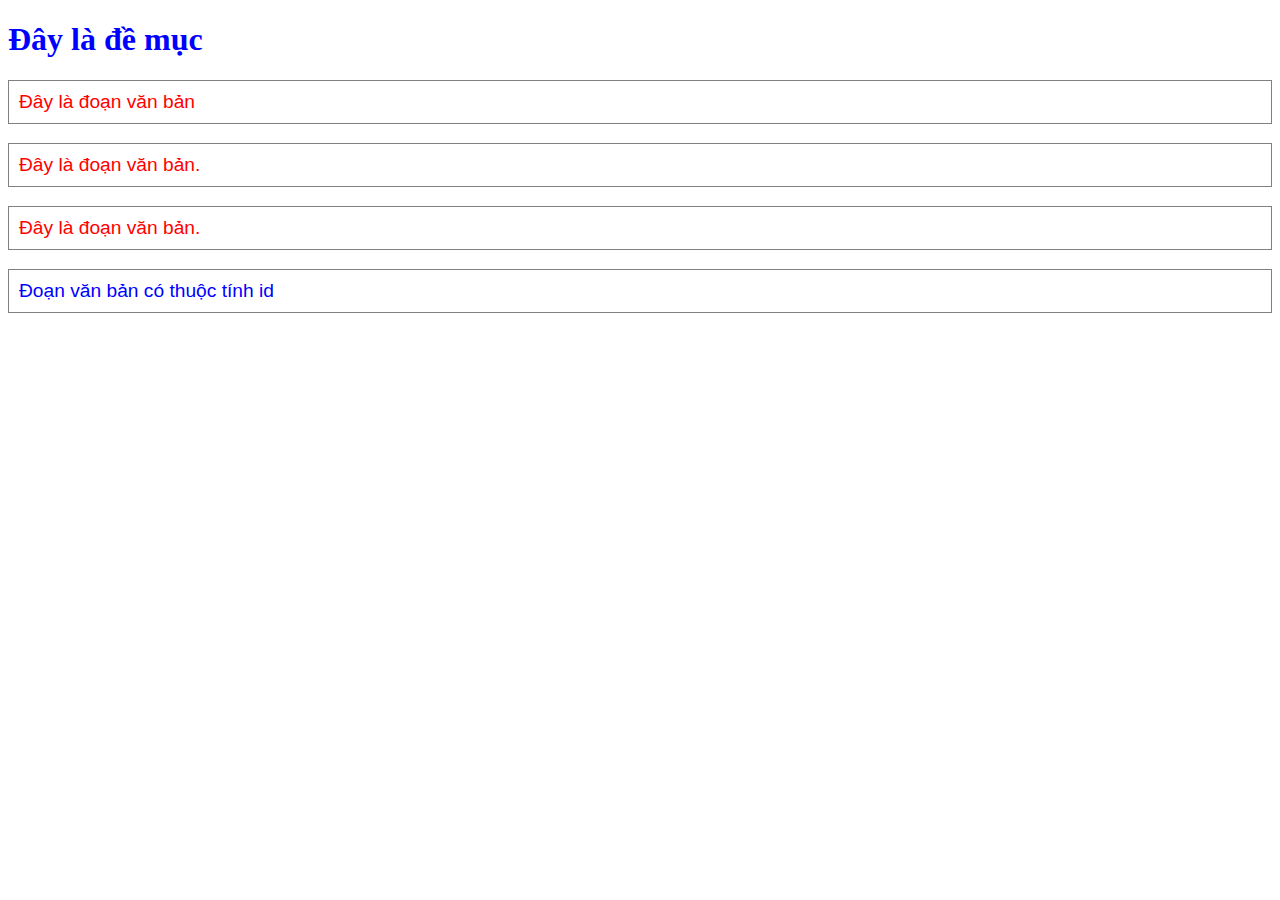
<file: lesson_6/CSS/index.html>
<!DOCTYPE html>
<html lang="en">
<head>
    <meta charset="UTF-8">
    <title>Title</title>
    <style>
        h1 {
            color: blue;
            font-family: Tahoma, serif;
            font-size: 200%;
        }

        p {
            color: red;
            font-family: Arial, serif;
            font-size: 120%;
            border: 1px solid grey;
            padding: 10px;
        }
        #element1 {
            color: blue;
        }
    </style>
</head>
<body>
<h1>Đây là đề mục</h1>

<p>Đây là đoạn văn bản</p>
<p>Đây là đoạn văn bản.</p>
<p>Đây là đoạn văn bản.</p>
<p id="element1">Đoạn văn bản có thuộc tính id</p>
</body>
</html>
</file>
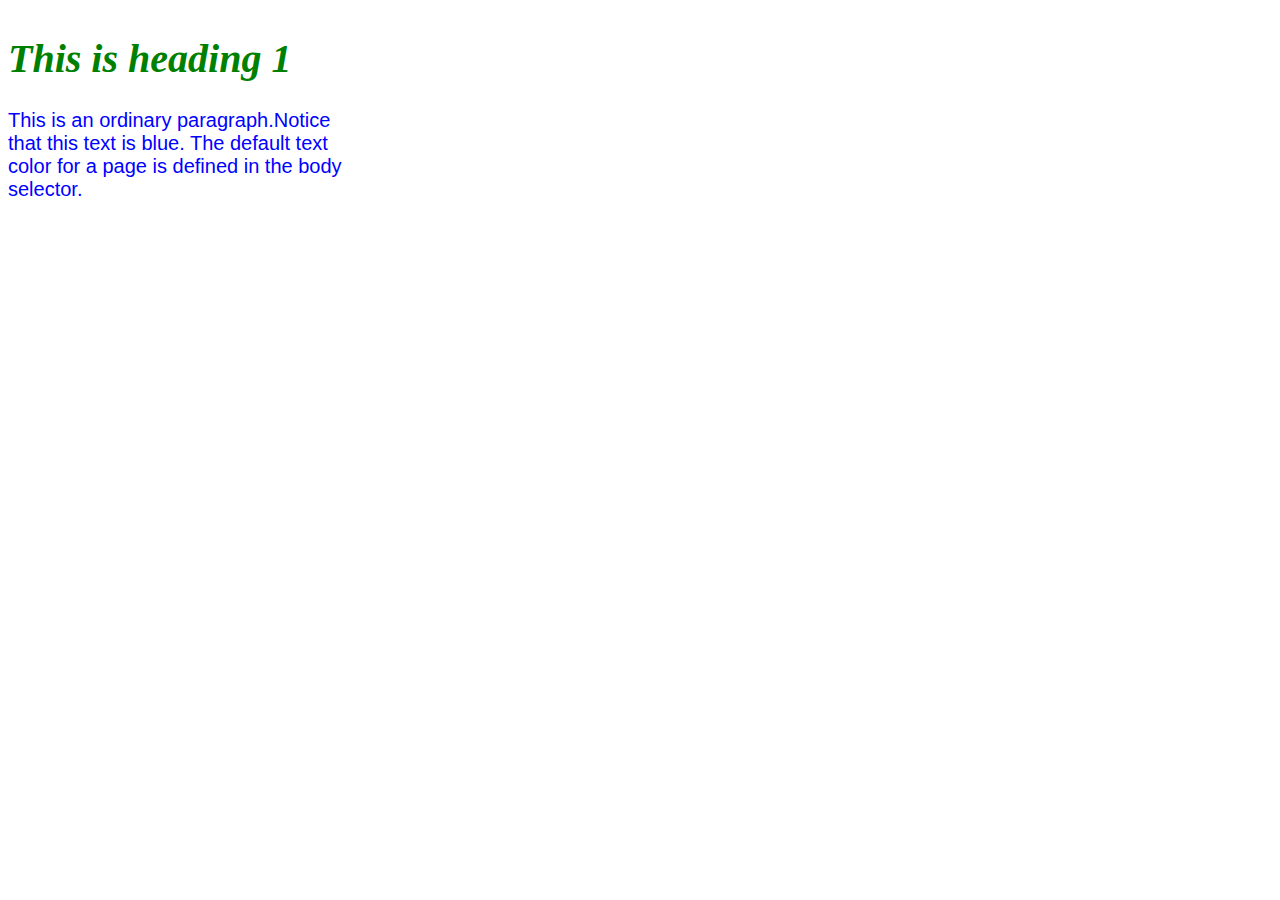
<file: lesson_6/CSS_HTML/index.html>
<!DOCTYPE html>
<html lang="en">
<head>
    <meta charset="UTF-8">
    <title>Title</title>
    <style>
        h1 {
            color: green;
            font-style: italic;
        }

        p {
            color: blue;
            font-family: Arial, serif;
        }
    </style>
    <link rel="stylesheet" href="css/style.css">
</head>
<body>
<div style="display: inline-block;width: 350px">
    <h1 style="color: green">This is heading 1</h1>
    <p style="color: blue">This is an ordinary paragraph.Notice that this text is blue. The default text color for a
        page is defined in the body selector.</p>
</div>

</body>
</html>
</file>
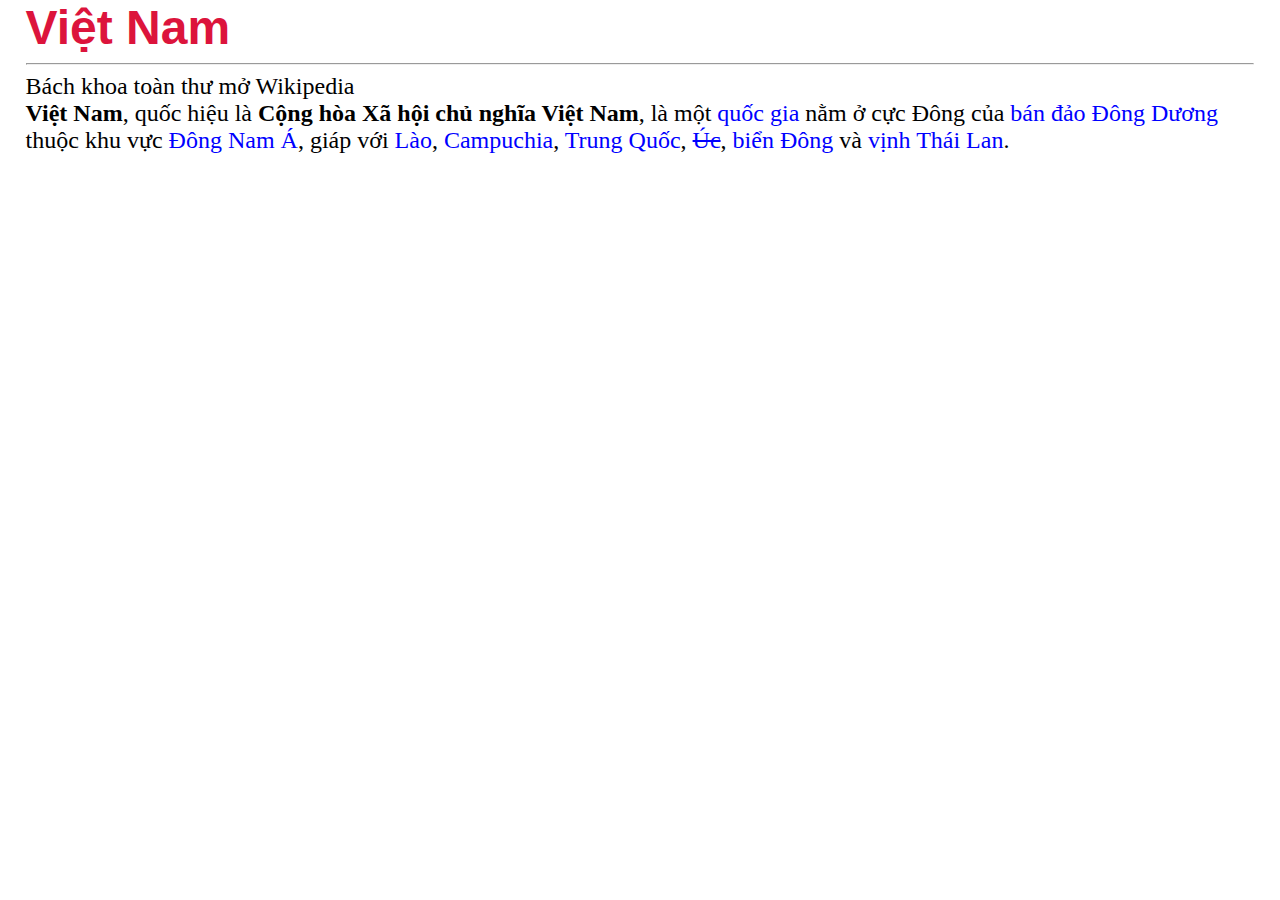
<file: lesson_6/CSS_Paragraph/index.html>
<!DOCTYPE html>
<html lang="en">
<head>
    <meta charset="UTF-8">
    <title>Title</title>
    <style>
        h1 {
            font-family: Arial, serif;
            font-size: 3em;
            color: crimson;
            margin: 0em;
        }

        p {
            font-size: 1.5em;
            margin: 0em;
        }

        span {
            font-weight: bold;
        }

        a {
            text-decoration: none;
            color: blue;
        }

        a:hover {
            text-decoration: underline wavy red 0.1em;
        }

        body {
            margin: 0 2% 0 2%;
        }

        #abc:hover {
            text-decoration: underline deeppink;
        }
    </style>
</head>
<body>
<h1 id="abc">Việt Nam</h1>
<hr>
<p>Bách khoa toàn thư mở Wikipedia</p>
<p>
    <span>Việt Nam</span>, quốc hiệu là <span>Cộng hòa Xã hội chủ nghĩa Việt Nam</span>, là một
    <a href="https://vi.wikipedia.org/wiki/Qu%E1%BB%91c_gia">quốc gia</a> nằm ở cực Đông của
    <a href="https://vi.wikipedia.org/wiki/B%C3%A1n_%C4%91%E1%BA%A3o_%C4%90%C3%B4ng_D%C6%B0%C6%A1ng">bán đảo Đông
        Dương</a> thuộc khu vực
    <a href="https://vi.wikipedia.org/wiki/%C4%90%C3%B4ng_Nam_%C3%81">Đông Nam Á</a>, giáp với
    <a href="https://vi.wikipedia.org/wiki/L%C3%A0o">Lào</a>,
    <a href="https://vi.wikipedia.org/wiki/Campuchia">Campuchia</a>,
    <a href="https://vi.wikipedia.org/wiki/Trung_Qu%E1%BB%91c">Trung Quốc</a>,
    <a href="https://vi.wikipedia.org/wiki/%C3%9Ac" style="text-decoration: line-through">Úc</a>,
    <a href="https://vi.wikipedia.org/wiki/Bi%E1%BB%83n_%C4%90%C3%B4ng">biển Đông</a> và
    <a href="https://vi.wikipedia.org/wiki/V%E1%BB%8Bnh_Th%C3%A1i_Lan">vịnh Thái Lan</a>.
</p>

</body>
</html>
</file>
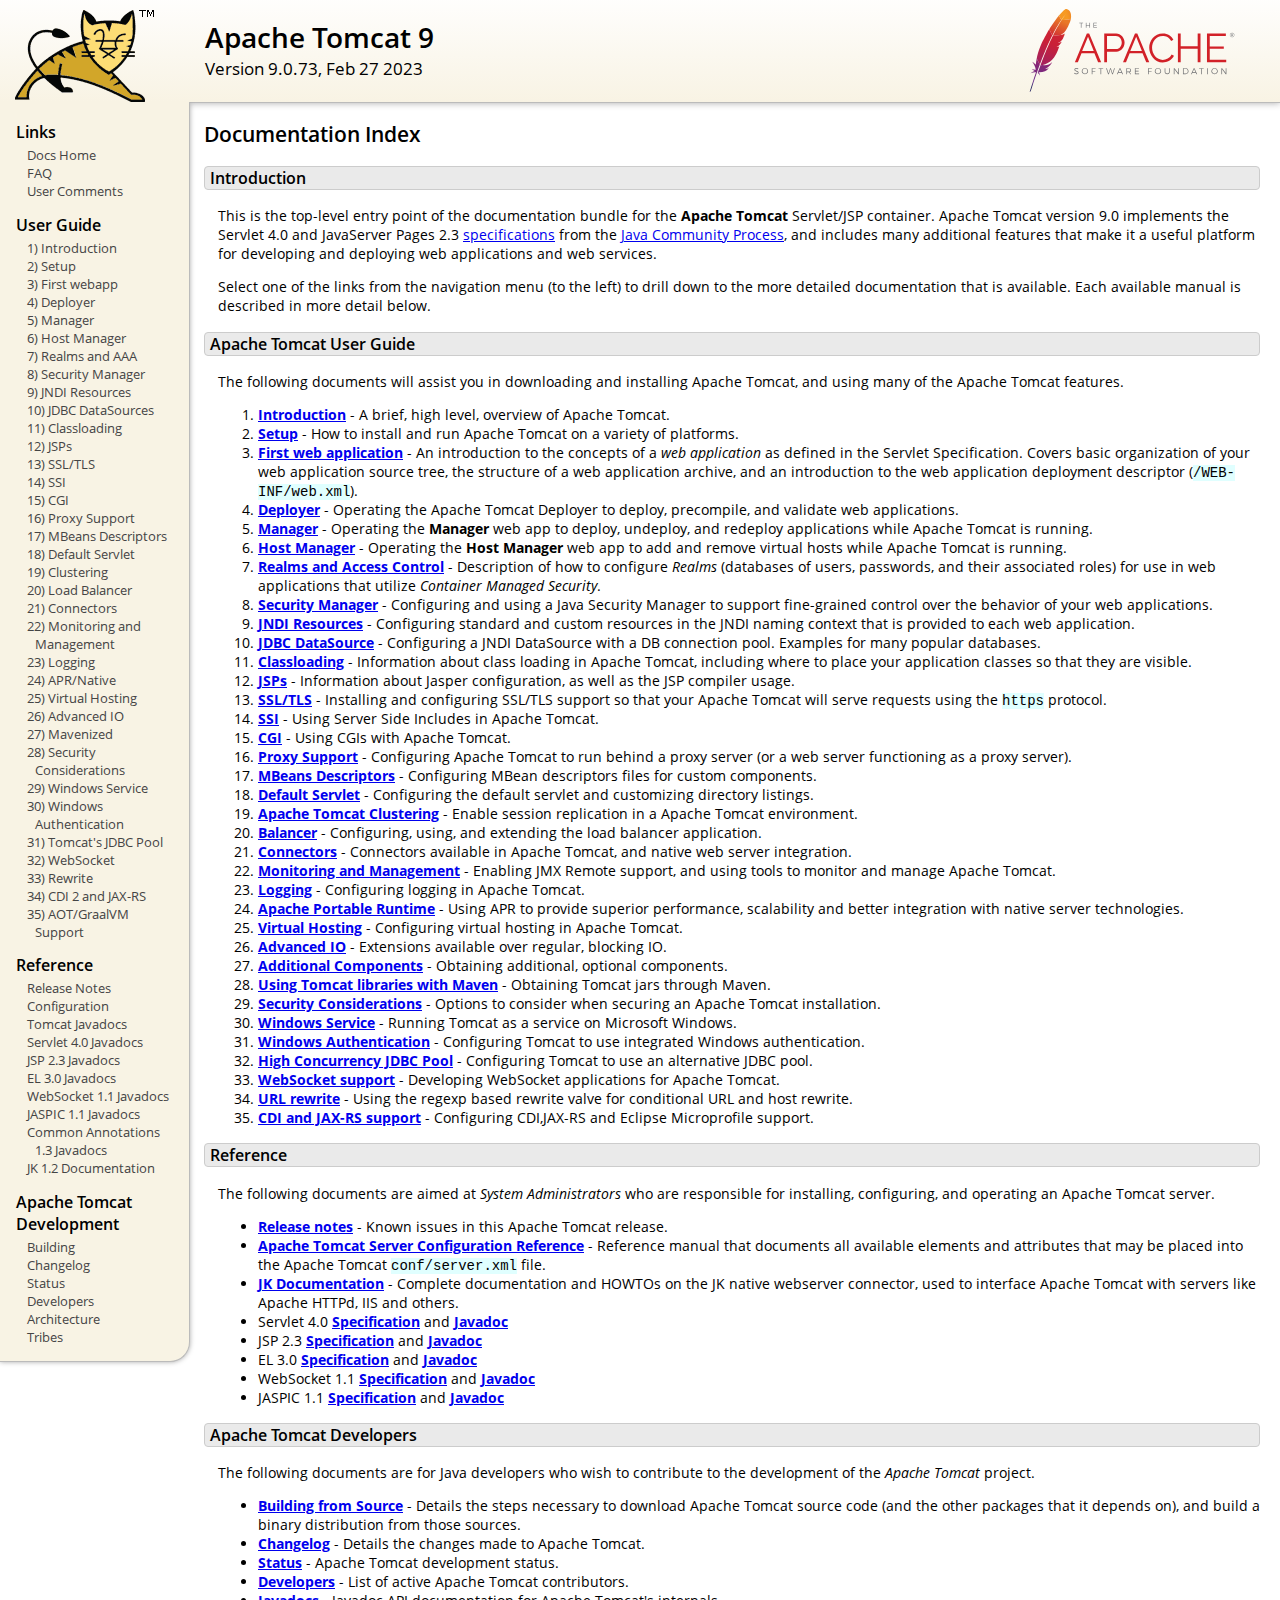
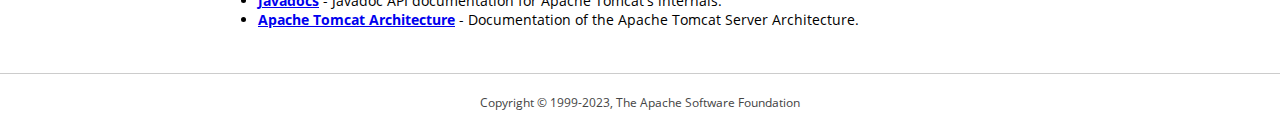
<file: apache-tomcat-9.0.73-windows-x64/apache-tomcat-9.0.73/webapps/docs/index.html>
<!DOCTYPE html SYSTEM "about:legacy-compat">
<html lang="en"><head><META http-equiv="Content-Type" content="text/html; charset=UTF-8"><link href="./images/docs-stylesheet.css" rel="stylesheet" type="text/css"><title>Apache Tomcat 9 (9.0.73) - Documentation Index</title><meta name="author" content="Craig R. McClanahan"><meta name="author" content="Remy Maucherat"><meta name="author" content="Yoav Shapira"></head><body><div id="wrapper"><header><div id="header"><div><div><div class="logo noPrint"><a href="https://tomcat.apache.org/"><img alt="Tomcat Home" src="./images/tomcat.png"></a></div><div style="height: 1px;"></div><div class="asfLogo noPrint"><a href="https://www.apache.org/" target="_blank"><img src="./images/asf-logo.svg" alt="The Apache Software Foundation" style="width: 266px; height: 83px;"></a></div><h1>Apache Tomcat 9</h1><div class="versionInfo">
            Version 9.0.73,
            <time datetime="2023-02-27">Feb 27 2023</time></div><div style="height: 1px;"></div><div style="clear: left;"></div></div></div></div></header><div id="middle"><div><div id="mainLeft" class="noprint"><div><nav><div><h2>Links</h2><ul><li><a href="index.html">Docs Home</a></li><li><a href="https://cwiki.apache.org/confluence/display/TOMCAT/FAQ">FAQ</a></li><li><a href="#comments_section">User Comments</a></li></ul></div><div><h2>User Guide</h2><ul><li><a href="introduction.html">1) Introduction</a></li><li><a href="setup.html">2) Setup</a></li><li><a href="appdev/index.html">3) First webapp</a></li><li><a href="deployer-howto.html">4) Deployer</a></li><li><a href="manager-howto.html">5) Manager</a></li><li><a href="host-manager-howto.html">6) Host Manager</a></li><li><a href="realm-howto.html">7) Realms and AAA</a></li><li><a href="security-manager-howto.html">8) Security Manager</a></li><li><a href="jndi-resources-howto.html">9) JNDI Resources</a></li><li><a href="jndi-datasource-examples-howto.html">10) JDBC DataSources</a></li><li><a href="class-loader-howto.html">11) Classloading</a></li><li><a href="jasper-howto.html">12) JSPs</a></li><li><a href="ssl-howto.html">13) SSL/TLS</a></li><li><a href="ssi-howto.html">14) SSI</a></li><li><a href="cgi-howto.html">15) CGI</a></li><li><a href="proxy-howto.html">16) Proxy Support</a></li><li><a href="mbeans-descriptors-howto.html">17) MBeans Descriptors</a></li><li><a href="default-servlet.html">18) Default Servlet</a></li><li><a href="cluster-howto.html">19) Clustering</a></li><li><a href="balancer-howto.html">20) Load Balancer</a></li><li><a href="connectors.html">21) Connectors</a></li><li><a href="monitoring.html">22) Monitoring and Management</a></li><li><a href="logging.html">23) Logging</a></li><li><a href="apr.html">24) APR/Native</a></li><li><a href="virtual-hosting-howto.html">25) Virtual Hosting</a></li><li><a href="aio.html">26) Advanced IO</a></li><li><a href="maven-jars.html">27) Mavenized</a></li><li><a href="security-howto.html">28) Security Considerations</a></li><li><a href="windows-service-howto.html">29) Windows Service</a></li><li><a href="windows-auth-howto.html">30) Windows Authentication</a></li><li><a href="jdbc-pool.html">31) Tomcat's JDBC Pool</a></li><li><a href="web-socket-howto.html">32) WebSocket</a></li><li><a href="rewrite.html">33) Rewrite</a></li><li><a href="cdi.html">34) CDI 2 and JAX-RS</a></li><li><a href="graal.html">35) AOT/GraalVM Support</a></li></ul></div><div><h2>Reference</h2><ul><li><a href="RELEASE-NOTES.txt">Release Notes</a></li><li><a href="config/index.html">Configuration</a></li><li><a href="api/index.html">Tomcat Javadocs</a></li><li><a href="servletapi/index.html">Servlet 4.0 Javadocs</a></li><li><a href="jspapi/index.html">JSP 2.3 Javadocs</a></li><li><a href="elapi/index.html">EL 3.0 Javadocs</a></li><li><a href="websocketapi/index.html">WebSocket 1.1 Javadocs</a></li><li><a href="jaspicapi/index.html">JASPIC 1.1 Javadocs</a></li><li><a href="annotationapi/index.html">Common Annotations 1.3 Javadocs</a></li><li><a href="https://tomcat.apache.org/connectors-doc/">JK 1.2 Documentation</a></li></ul></div><div><h2>Apache Tomcat Development</h2><ul><li><a href="building.html">Building</a></li><li><a href="changelog.html">Changelog</a></li><li><a href="https://cwiki.apache.org/confluence/display/TOMCAT/Tomcat+Versions">Status</a></li><li><a href="developers.html">Developers</a></li><li><a href="architecture/index.html">Architecture</a></li><li><a href="tribes/introduction.html">Tribes</a></li></ul></div></nav></div></div><div id="mainRight"><div id="content"><h2>Documentation Index</h2><h3 id="Introduction">Introduction</h3><div class="text">

<p>This is the top-level entry point of the documentation bundle for the
<strong>Apache Tomcat</strong> Servlet/JSP container.  Apache Tomcat version
9.0 implements the Servlet 4.0 and JavaServer Pages 2.3
<a href="https://cwiki.apache.org/confluence/display/TOMCAT/Specifications">specifications</a> from the
<a href="https://www.jcp.org">Java Community Process</a>, and includes many
additional features that make it a useful platform for developing and deploying
web applications and web services.</p>

<p>Select one of the links from the navigation menu (to the left) to drill
down to the more detailed documentation that is available.  Each available
manual is described in more detail below.</p>

</div><h3 id="Apache_Tomcat_User_Guide">Apache Tomcat User Guide</h3><div class="text">

<p>The following documents will assist you in downloading and installing
Apache Tomcat, and using many of the Apache Tomcat features.</p>

<ol>
<li><a href="introduction.html"><strong>Introduction</strong></a> - A
    brief, high level, overview of Apache Tomcat.</li>
<li><a href="setup.html"><strong>Setup</strong></a> - How to install and run
    Apache Tomcat on a variety of platforms.</li>
<li><a href="appdev/index.html"><strong>First web application</strong></a>
    - An introduction to the concepts of a <em>web application</em> as defined
    in the Servlet Specification.  Covers basic organization of your web application
    source tree, the structure of a web application archive, and an
    introduction to the web application deployment descriptor
    (<code>/WEB-INF/web.xml</code>).</li>
<li><a href="deployer-howto.html"><strong>Deployer</strong></a> -
    Operating the Apache Tomcat Deployer to deploy, precompile, and validate web
    applications.</li>
<li><a href="manager-howto.html"><strong>Manager</strong></a> -
    Operating the <strong>Manager</strong> web app to deploy, undeploy, and
    redeploy applications while Apache Tomcat is running.</li>
<li><a href="host-manager-howto.html"><strong>Host Manager</strong></a> -
    Operating the <strong>Host Manager</strong> web app to add and remove
    virtual hosts while Apache Tomcat is running.</li>
<li><a href="realm-howto.html"><strong>Realms and Access Control</strong></a>
    - Description of how to configure <em>Realms</em> (databases of users,
    passwords, and their associated roles) for use in web applications that
    utilize <em>Container Managed Security</em>.</li>
<li><a href="security-manager-howto.html"><strong>Security Manager</strong></a>
    - Configuring and using a Java Security Manager to
    support fine-grained control over the behavior of your web applications.
    </li>
<li><a href="jndi-resources-howto.html"><strong>JNDI Resources</strong></a>
    - Configuring standard and custom resources in the JNDI naming context
    that is provided to each web application.</li>
<li><a href="jndi-datasource-examples-howto.html">
    <strong>JDBC DataSource</strong></a>
    - Configuring a JNDI DataSource with a DB connection pool.
    Examples for many popular databases.</li>
<li><a href="class-loader-howto.html"><strong>Classloading</strong></a>
    - Information about class loading in Apache Tomcat, including where to place
    your application classes so that they are visible.</li>
<li><a href="jasper-howto.html"><strong>JSPs</strong></a>
    - Information about Jasper configuration, as well as the JSP compiler
    usage.</li>
<li><a href="ssl-howto.html"><strong>SSL/TLS</strong></a> -
    Installing and configuring SSL/TLS support so that your Apache Tomcat will
    serve requests using the <code>https</code> protocol.</li>
<li><a href="ssi-howto.html"><strong>SSI</strong></a> -
    Using Server Side Includes in Apache Tomcat.</li>
<li><a href="cgi-howto.html"><strong>CGI</strong></a> -
    Using CGIs with Apache Tomcat.</li>
<li><a href="proxy-howto.html"><strong>Proxy Support</strong></a> -
    Configuring Apache Tomcat to run behind a proxy server (or a web server
    functioning as a proxy server).</li>
<li><a href="mbeans-descriptors-howto.html"><strong>MBeans Descriptors</strong></a> -
    Configuring MBean descriptors files for custom components.</li>
<li><a href="default-servlet.html"><strong>Default Servlet</strong></a> -
    Configuring the default servlet and customizing directory listings.</li>
<li><a href="cluster-howto.html"><strong>Apache Tomcat Clustering</strong></a> -
    Enable session replication in a Apache Tomcat environment.</li>
<li><a href="balancer-howto.html"><strong>Balancer</strong></a> -
    Configuring, using, and extending the load balancer application.</li>
<li><a href="connectors.html"><strong>Connectors</strong></a> -
    Connectors available in Apache Tomcat, and native web server integration.</li>
<li><a href="monitoring.html"><strong>Monitoring and Management</strong></a> -
    Enabling JMX Remote support, and using tools to monitor and manage Apache Tomcat.</li>
<li><a href="logging.html"><strong>Logging</strong></a> -
    Configuring logging in Apache Tomcat.</li>
<li><a href="apr.html"><strong>Apache Portable Runtime</strong></a> -
    Using APR to provide superior performance, scalability and better
    integration with native server technologies.</li>
<li><a href="virtual-hosting-howto.html"><strong>Virtual Hosting</strong></a> -
    Configuring virtual hosting in Apache Tomcat.</li>
<li><a href="aio.html"><strong>Advanced IO</strong></a> -
    Extensions available over regular, blocking IO.</li>
<li><a href="extras.html"><strong>Additional Components</strong></a> -
    Obtaining additional, optional components.</li>
<li><a href="maven-jars.html"><strong>Using Tomcat libraries with Maven</strong></a> -
    Obtaining Tomcat jars through Maven.</li>
<li><a href="security-howto.html"><strong>Security Considerations</strong></a> -
    Options to consider when securing an Apache Tomcat installation.</li>
<li><a href="windows-service-howto.html"><strong>Windows Service</strong></a> -
    Running Tomcat as a service on Microsoft Windows.</li>
<li><a href="windows-auth-howto.html"><strong>Windows Authentication</strong></a> -
    Configuring Tomcat to use integrated Windows authentication.</li>
<li><a href="jdbc-pool.html"><strong>High Concurrency JDBC Pool</strong></a> -
    Configuring Tomcat to use an alternative JDBC pool.</li>
<li><a href="web-socket-howto.html"><strong>WebSocket support</strong></a> -
    Developing WebSocket applications for Apache Tomcat.</li>
<li><a href="rewrite.html"><strong>URL rewrite</strong></a> -
    Using the regexp based rewrite valve for conditional URL and host rewrite.</li>
<li><a href="cdi.html"><strong>CDI and JAX-RS support</strong></a> -
    Configuring CDI,JAX-RS and Eclipse Microprofile support.</li>
</ol>

</div><h3 id="Reference">Reference</h3><div class="text">

<p>The following documents are aimed at <em>System Administrators</em> who
are responsible for installing, configuring, and operating an Apache Tomcat server.
</p>
<ul>
<li><a href="RELEASE-NOTES.txt"><strong>Release notes</strong></a>
    - Known issues in this Apache Tomcat release.
    </li>
<li><a href="config/index.html"><strong>Apache Tomcat Server Configuration Reference</strong></a>
    - Reference manual that documents all available elements and attributes
      that may be placed into the Apache Tomcat <code>conf/server.xml</code> file.
    </li>
<li><a href="https://tomcat.apache.org/connectors-doc/index.html"><strong>JK Documentation</strong></a>
    - Complete documentation and HOWTOs on the JK native webserver connector,
      used to interface Apache Tomcat with servers like Apache HTTPd, IIS
      and others.</li>
<li>Servlet 4.0
    <a href="https://jcp.org/aboutJava/communityprocess/final/jsr369/index.html">
    <strong>Specification</strong></a> and
    <a href="https://javaee.github.io/javaee-spec/javadocs/javax/servlet/package-summary.html">
    <strong>Javadoc</strong></a>
    </li>
<li>JSP 2.3
    <a href="https://jcp.org/aboutJava/communityprocess/mrel/jsr245/index2.html">
    <strong>Specification</strong></a> and
    <a href="http://docs.oracle.com/javaee/7/api/javax/servlet/jsp/package-summary.html">
    <strong>Javadoc</strong></a>
    </li>
<li>EL 3.0
    <a href="https://jcp.org/aboutJava/communityprocess/final/jsr341/index.html">
    <strong>Specification</strong></a> and
    <a href="http://docs.oracle.com/javaee/7/api/javax/el/package-summary.html">
    <strong>Javadoc</strong></a>
    </li>
<li>WebSocket 1.1
    <a href="https://jcp.org/aboutJava/communityprocess/mrel/jsr356/index.html">
    <strong>Specification</strong></a> and
    <a href="http://docs.oracle.com/javaee/7/api/javax/websocket/package-summary.html">
    <strong>Javadoc</strong></a>
    </li>
<li>JASPIC 1.1
    <a href="https://jcp.org/aboutJava/communityprocess/mrel/jsr196/index.html">
    <strong>Specification</strong></a> and
    <a href="http://docs.oracle.com/javaee/7/api/javax/security/auth/message/package-summary.html">
    <strong>Javadoc</strong></a>
    </li>
</ul>

</div><h3 id="Apache_Tomcat_Developers">Apache Tomcat Developers</h3><div class="text">

<p>The following documents are for Java developers who wish to contribute to
the development of the <em>Apache Tomcat</em> project.</p>
<ul>
<li><a href="building.html"><strong>Building from Source</strong></a> -
    Details the steps necessary to download Apache Tomcat source code (and the
    other packages that it depends on), and build a binary distribution from
    those sources.
    </li>
<li><a href="changelog.html"><strong>Changelog</strong></a> - Details the
    changes made to Apache Tomcat.
    </li>
<li><a href="https://wiki.apache.org/tomcat/TomcatVersions"><strong>Status</strong></a> -
    Apache Tomcat development status.
    </li>
<li><a href="developers.html"><strong>Developers</strong></a> - List of active
    Apache Tomcat contributors.
    </li>
<li><a href="api/index.html"><strong>Javadocs</strong></a>
    - Javadoc API documentation for Apache Tomcat's internals.</li>
<li><a href="architecture/index.html"><strong>Apache Tomcat Architecture</strong></a>
    - Documentation of the Apache Tomcat Server Architecture.</li>
</ul>

</div></div></div></div></div><footer><div id="footer">
    Copyright &copy; 1999-2023, The Apache Software Foundation
    </div></footer></div></body></html>
</file>
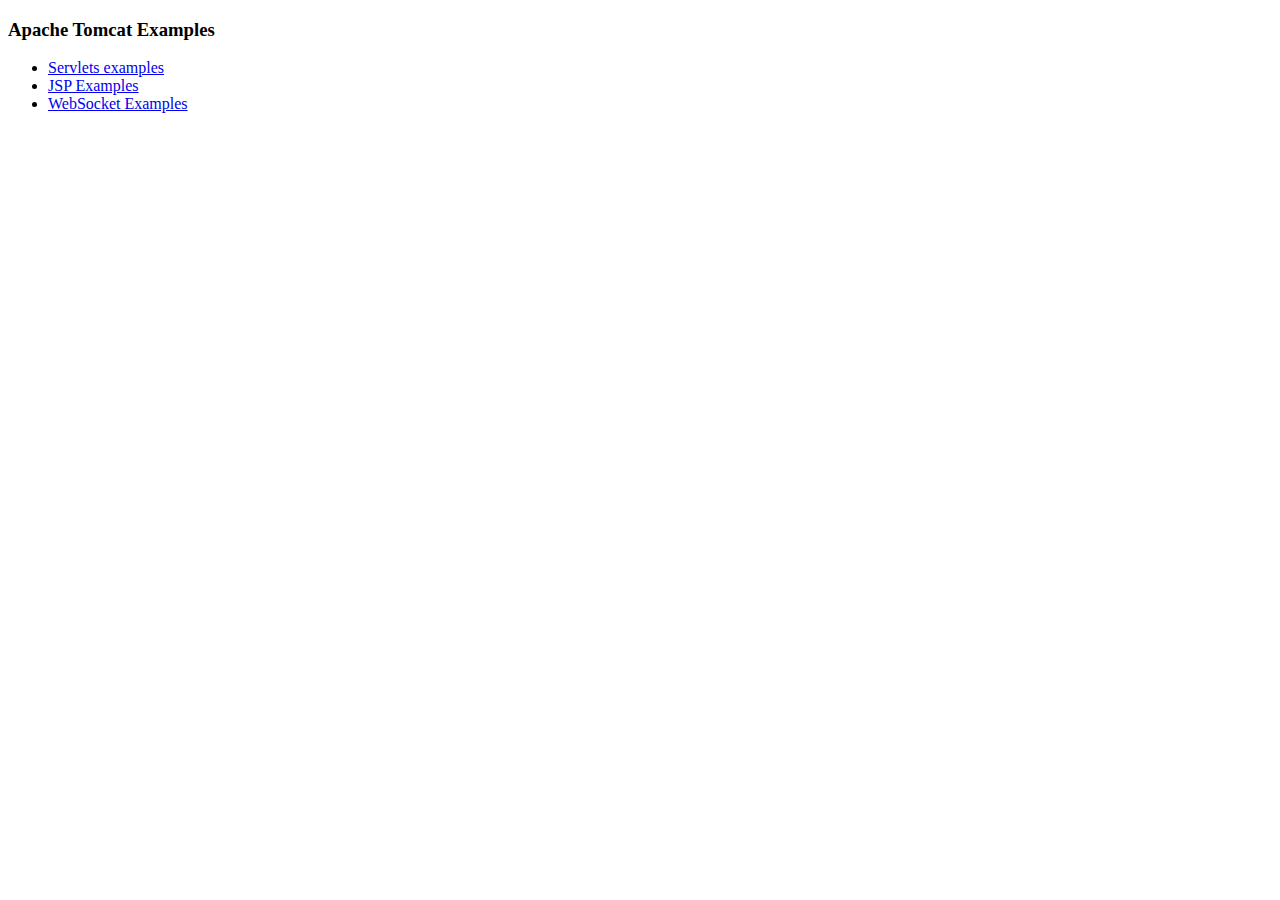
<file: apache-tomcat-9.0.73-windows-x64/apache-tomcat-9.0.73/webapps/examples/index.html>
<!--
  Licensed to the Apache Software Foundation (ASF) under one or more
  contributor license agreements.  See the NOTICE file distributed with
  this work for additional information regarding copyright ownership.
  The ASF licenses this file to You under the Apache License, Version 2.0
  (the "License"); you may not use this file except in compliance with
  the License.  You may obtain a copy of the License at

      http://www.apache.org/licenses/LICENSE-2.0

  Unless required by applicable law or agreed to in writing, software
  distributed under the License is distributed on an "AS IS" BASIS,
  WITHOUT WARRANTIES OR CONDITIONS OF ANY KIND, either express or implied.
  See the License for the specific language governing permissions and
  limitations under the License.
-->
<!DOCTYPE HTML><html lang="en"><head>
<meta charset="UTF-8">
<title>Apache Tomcat Examples</title>
</head>
<body>
<p>
<h3>Apache Tomcat Examples</H3>
<p></p>
<ul>
<li><a href="servlets">Servlets examples</a></li>
<li><a href="jsp">JSP Examples</a></li>
<li><a href="websocket/index.xhtml">WebSocket Examples</a></li>
</ul>
</body></html>
</file>
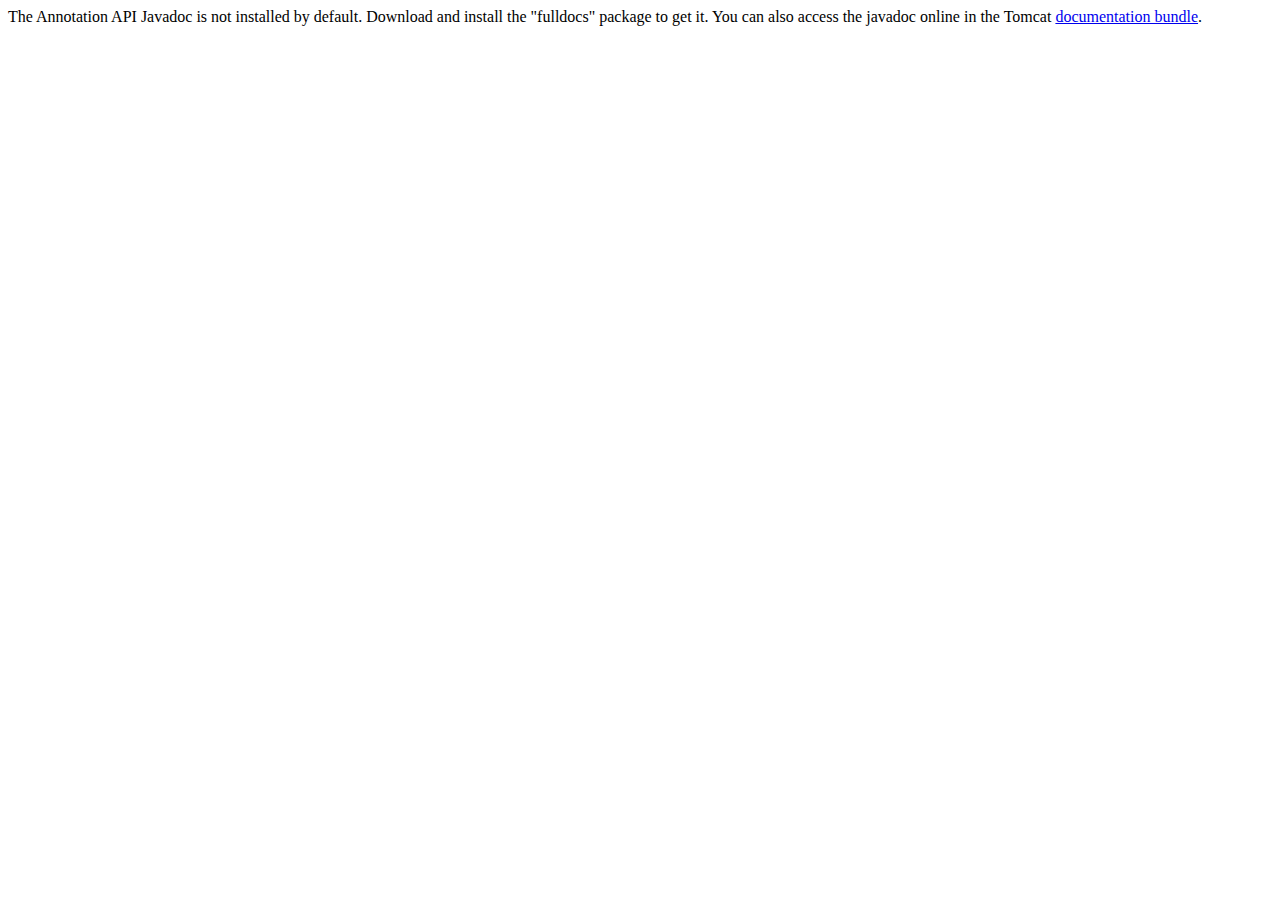
<file: apache-tomcat-9.0.73-windows-x64/apache-tomcat-9.0.73/webapps/docs/annotationapi/index.html>
<!--
  Licensed to the Apache Software Foundation (ASF) under one or more
  contributor license agreements.  See the NOTICE file distributed with
  this work for additional information regarding copyright ownership.
  The ASF licenses this file to You under the Apache License, Version 2.0
  (the "License"); you may not use this file except in compliance with
  the License.  You may obtain a copy of the License at

      http://www.apache.org/licenses/LICENSE-2.0

  Unless required by applicable law or agreed to in writing, software
  distributed under the License is distributed on an "AS IS" BASIS,
  WITHOUT WARRANTIES OR CONDITIONS OF ANY KIND, either express or implied.
  See the License for the specific language governing permissions and
  limitations under the License.
-->
<!DOCTYPE html>
<html>
<head>
    <meta charset="UTF-8" />
    <title>API docs</title>
</head>

<body>

The Annotation API Javadoc is not installed by default. Download and install
the "fulldocs" package to get it.

You can also access the javadoc online in the Tomcat
<a href="https://tomcat.apache.org/tomcat-9.0-doc/">
    documentation bundle</a>.

</body>
</html>
</file>
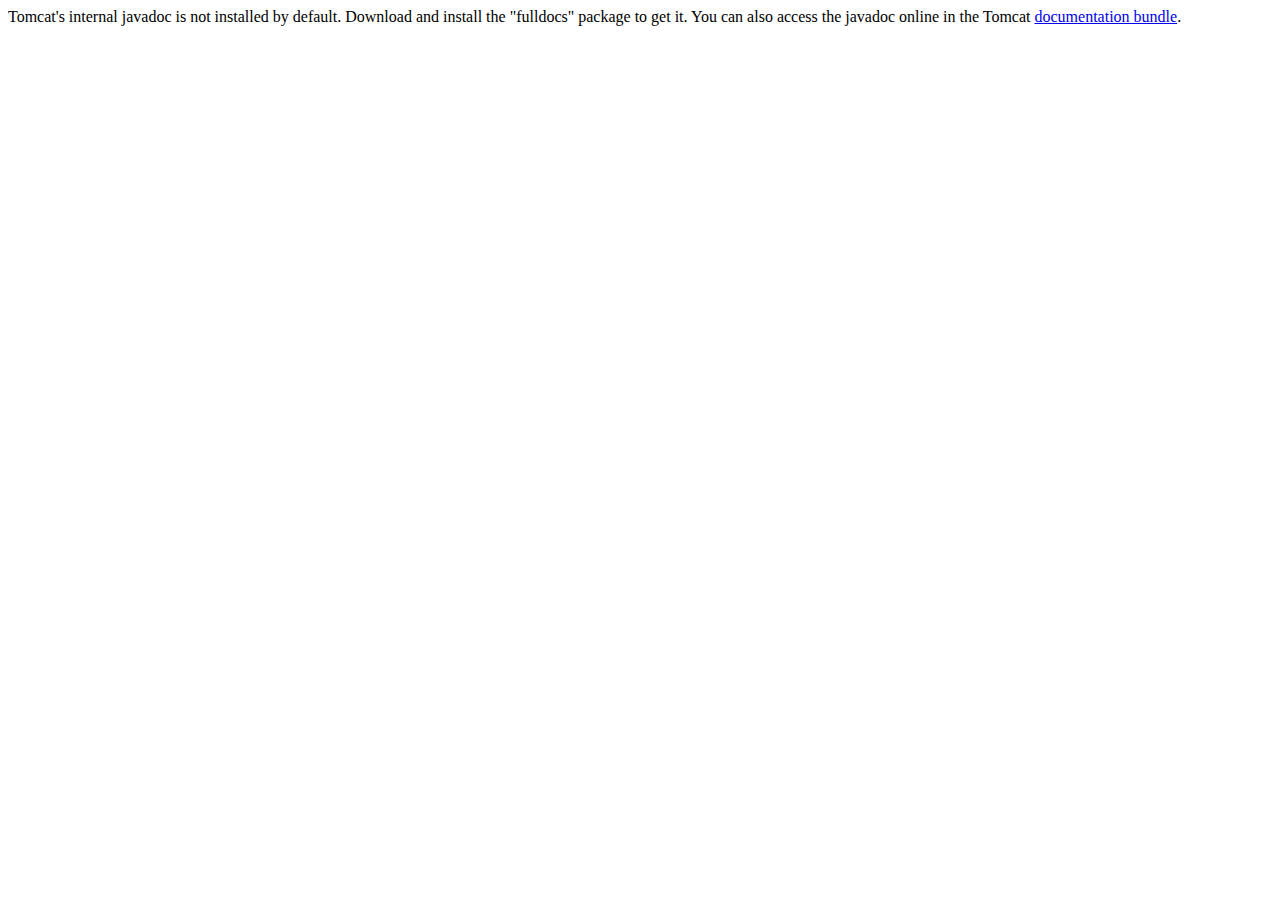
<file: apache-tomcat-9.0.73-windows-x64/apache-tomcat-9.0.73/webapps/docs/api/index.html>
<!--
  Licensed to the Apache Software Foundation (ASF) under one or more
  contributor license agreements.  See the NOTICE file distributed with
  this work for additional information regarding copyright ownership.
  The ASF licenses this file to You under the Apache License, Version 2.0
  (the "License"); you may not use this file except in compliance with
  the License.  You may obtain a copy of the License at

      http://www.apache.org/licenses/LICENSE-2.0

  Unless required by applicable law or agreed to in writing, software
  distributed under the License is distributed on an "AS IS" BASIS,
  WITHOUT WARRANTIES OR CONDITIONS OF ANY KIND, either express or implied.
  See the License for the specific language governing permissions and
  limitations under the License.
-->
<!DOCTYPE html>
<html>
    <head>
    <meta charset="UTF-8" />
    <title>API docs</title>
</head>

<body>

Tomcat's internal javadoc is not installed by default. Download and install
the "fulldocs" package to get it.

You can also access the javadoc online in the Tomcat
<a href="https://tomcat.apache.org/tomcat-9.0-doc/">
documentation bundle</a>.

</body>
</html>
</file>
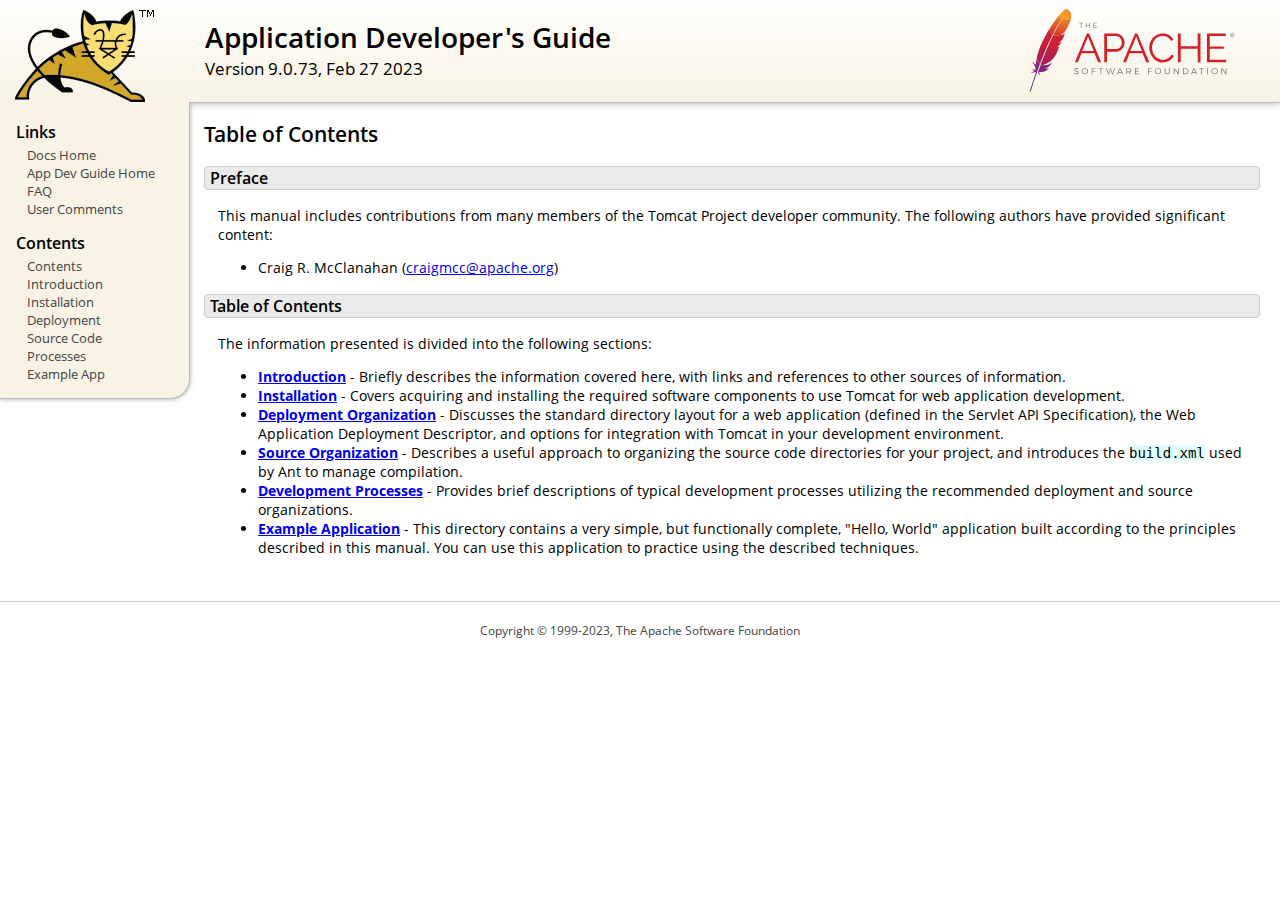
<file: apache-tomcat-9.0.73-windows-x64/apache-tomcat-9.0.73/webapps/docs/appdev/index.html>
<!DOCTYPE html SYSTEM "about:legacy-compat">
<html lang="en"><head><META http-equiv="Content-Type" content="text/html; charset=UTF-8"><link href="../images/docs-stylesheet.css" rel="stylesheet" type="text/css"><title>Application Developer's Guide (9.0.73) - Table of Contents</title><meta name="author" content="Craig R. McClanahan"></head><body><div id="wrapper"><header><div id="header"><div><div><div class="logo noPrint"><a href="https://tomcat.apache.org/"><img alt="Tomcat Home" src="../images/tomcat.png"></a></div><div style="height: 1px;"></div><div class="asfLogo noPrint"><a href="https://www.apache.org/" target="_blank"><img src="../images/asf-logo.svg" alt="The Apache Software Foundation" style="width: 266px; height: 83px;"></a></div><h1>Application Developer's Guide</h1><div class="versionInfo">
            Version 9.0.73,
            <time datetime="2023-02-27">Feb 27 2023</time></div><div style="height: 1px;"></div><div style="clear: left;"></div></div></div></div></header><div id="middle"><div><div id="mainLeft" class="noprint"><div><nav><div><h2>Links</h2><ul><li><a href="../index.html">Docs Home</a></li><li><a href="index.html">App Dev Guide Home</a></li><li><a href="https://cwiki.apache.org/confluence/display/TOMCAT/FAQ">FAQ</a></li><li><a href="#comments_section">User Comments</a></li></ul></div><div><h2>Contents</h2><ul><li><a href="index.html">Contents</a></li><li><a href="introduction.html">Introduction</a></li><li><a href="installation.html">Installation</a></li><li><a href="deployment.html">Deployment</a></li><li><a href="source.html">Source Code</a></li><li><a href="processes.html">Processes</a></li><li><a href="sample/">Example App</a></li></ul></div></nav></div></div><div id="mainRight"><div id="content"><h2>Table of Contents</h2><h3 id="Preface">Preface</h3><div class="text">

<p>This manual includes contributions from many members of the Tomcat Project
developer community.  The following authors have provided significant content:
</p>
<ul>
<li>Craig R. McClanahan
    (<a href="mailto:craigmcc@apache.org">craigmcc@apache.org</a>)</li>
</ul>

</div><h3 id="Table_of_Contents">Table of Contents</h3><div class="text">

<p>The information presented is divided into the following sections:</p>
<ul>
<li><a href="introduction.html"><strong>Introduction</strong></a> -
    Briefly describes the information covered here, with
    links and references to other sources of information.</li>
<li><a href="installation.html"><strong>Installation</strong></a> -
    Covers acquiring and installing the required software
    components to use Tomcat for web application development.</li>
<li><a href="deployment.html"><strong>Deployment Organization</strong></a> -
    Discusses the standard directory layout for a web application
    (defined in the Servlet API Specification), the Web Application
    Deployment Descriptor, and options for integration with Tomcat
    in your development environment.</li>
<li><a href="source.html"><strong>Source Organization</strong></a> -
    Describes a useful approach to organizing the source code
    directories for your project, and introduces the
    <code>build.xml</code> used by Ant to manage compilation.</li>
<li><a href="processes.html"><strong>Development Processes</strong></a> -
    Provides brief descriptions of typical development processes
    utilizing the recommended deployment and source organizations.</li>
<li><a href="sample/" target="_blank"><strong>Example Application</strong></a> -
    This directory contains a very simple, but functionally complete,
    "Hello, World" application built according to the principles
    described in this manual.  You can use this application to
    practice using the described techniques.</li>
</ul>

</div></div></div></div></div><footer><div id="footer">
    Copyright &copy; 1999-2023, The Apache Software Foundation
    </div></footer></div></body></html>
</file>
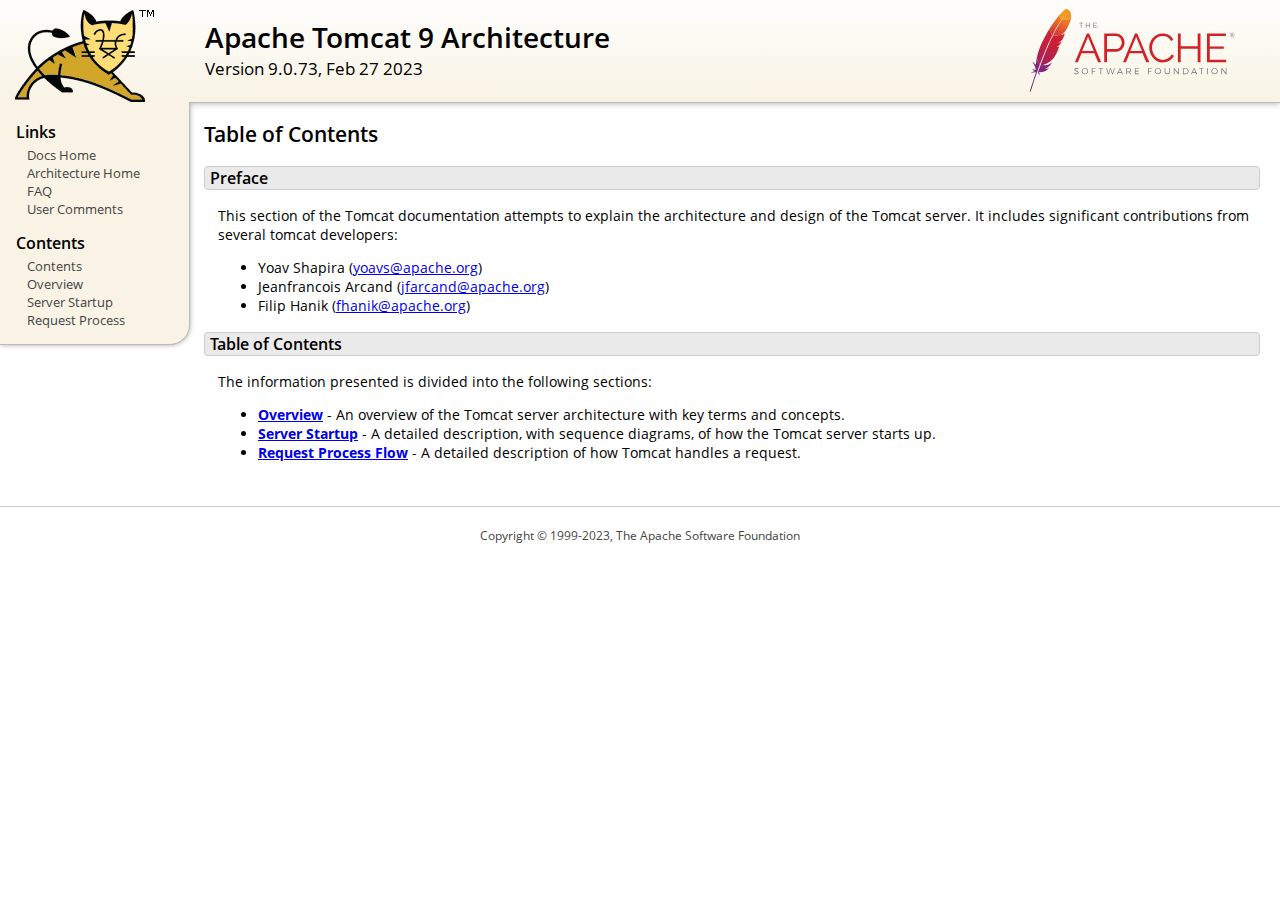
<file: apache-tomcat-9.0.73-windows-x64/apache-tomcat-9.0.73/webapps/docs/architecture/index.html>
<!DOCTYPE html SYSTEM "about:legacy-compat">
<html lang="en"><head><META http-equiv="Content-Type" content="text/html; charset=UTF-8"><link href="../images/docs-stylesheet.css" rel="stylesheet" type="text/css"><title>Apache Tomcat 9 Architecture (9.0.73) - Table of Contents</title><meta name="author" content="Yoav Shapira"></head><body><div id="wrapper"><header><div id="header"><div><div><div class="logo noPrint"><a href="https://tomcat.apache.org/"><img alt="Tomcat Home" src="../images/tomcat.png"></a></div><div style="height: 1px;"></div><div class="asfLogo noPrint"><a href="https://www.apache.org/" target="_blank"><img src="../images/asf-logo.svg" alt="The Apache Software Foundation" style="width: 266px; height: 83px;"></a></div><h1>Apache Tomcat 9 Architecture</h1><div class="versionInfo">
            Version 9.0.73,
            <time datetime="2023-02-27">Feb 27 2023</time></div><div style="height: 1px;"></div><div style="clear: left;"></div></div></div></div></header><div id="middle"><div><div id="mainLeft" class="noprint"><div><nav><div><h2>Links</h2><ul><li><a href="../index.html">Docs Home</a></li><li><a href="index.html">Architecture Home</a></li><li><a href="https://cwiki.apache.org/confluence/display/TOMCAT/FAQ">FAQ</a></li><li><a href="#comments_section">User Comments</a></li></ul></div><div><h2>Contents</h2><ul><li><a href="index.html">Contents</a></li><li><a href="overview.html">Overview</a></li><li><a href="startup.html">Server Startup</a></li><li><a href="requestProcess.html">Request Process</a></li></ul></div></nav></div></div><div id="mainRight"><div id="content"><h2>Table of Contents</h2><h3 id="Preface">Preface</h3><div class="text">

<p>This section of the Tomcat documentation attempts to explain
the architecture and design of the Tomcat server.  It includes significant
contributions from several tomcat developers:
</p>
<ul>
<li>Yoav Shapira
    (<a href="mailto:yoavs@apache.org">yoavs@apache.org</a>)</li>
<li>Jeanfrancois Arcand
    (<a href="mailto:jfarcand@apache.org">jfarcand@apache.org</a>)</li>
<li>Filip Hanik
    (<a href="mailto:fhanik@apache.org">fhanik@apache.org</a>)</li>
</ul>

</div><h3 id="Table_of_Contents">Table of Contents</h3><div class="text">

<p>The information presented is divided into the following sections:</p>
<ul>
<li><a href="overview.html"><strong>Overview</strong></a> -
    An overview of the Tomcat server architecture with key terms
    and concepts.</li>
<li><a href="startup.html"><strong>Server Startup</strong></a> -
    A detailed description, with sequence diagrams, of how the Tomcat
    server starts up.</li>
<li><a href="requestProcess.html"><strong>Request Process Flow</strong></a> -
    A detailed description of how Tomcat handles a request.</li>
</ul>

</div></div></div></div></div><footer><div id="footer">
    Copyright &copy; 1999-2023, The Apache Software Foundation
    </div></footer></div></body></html>
</file>
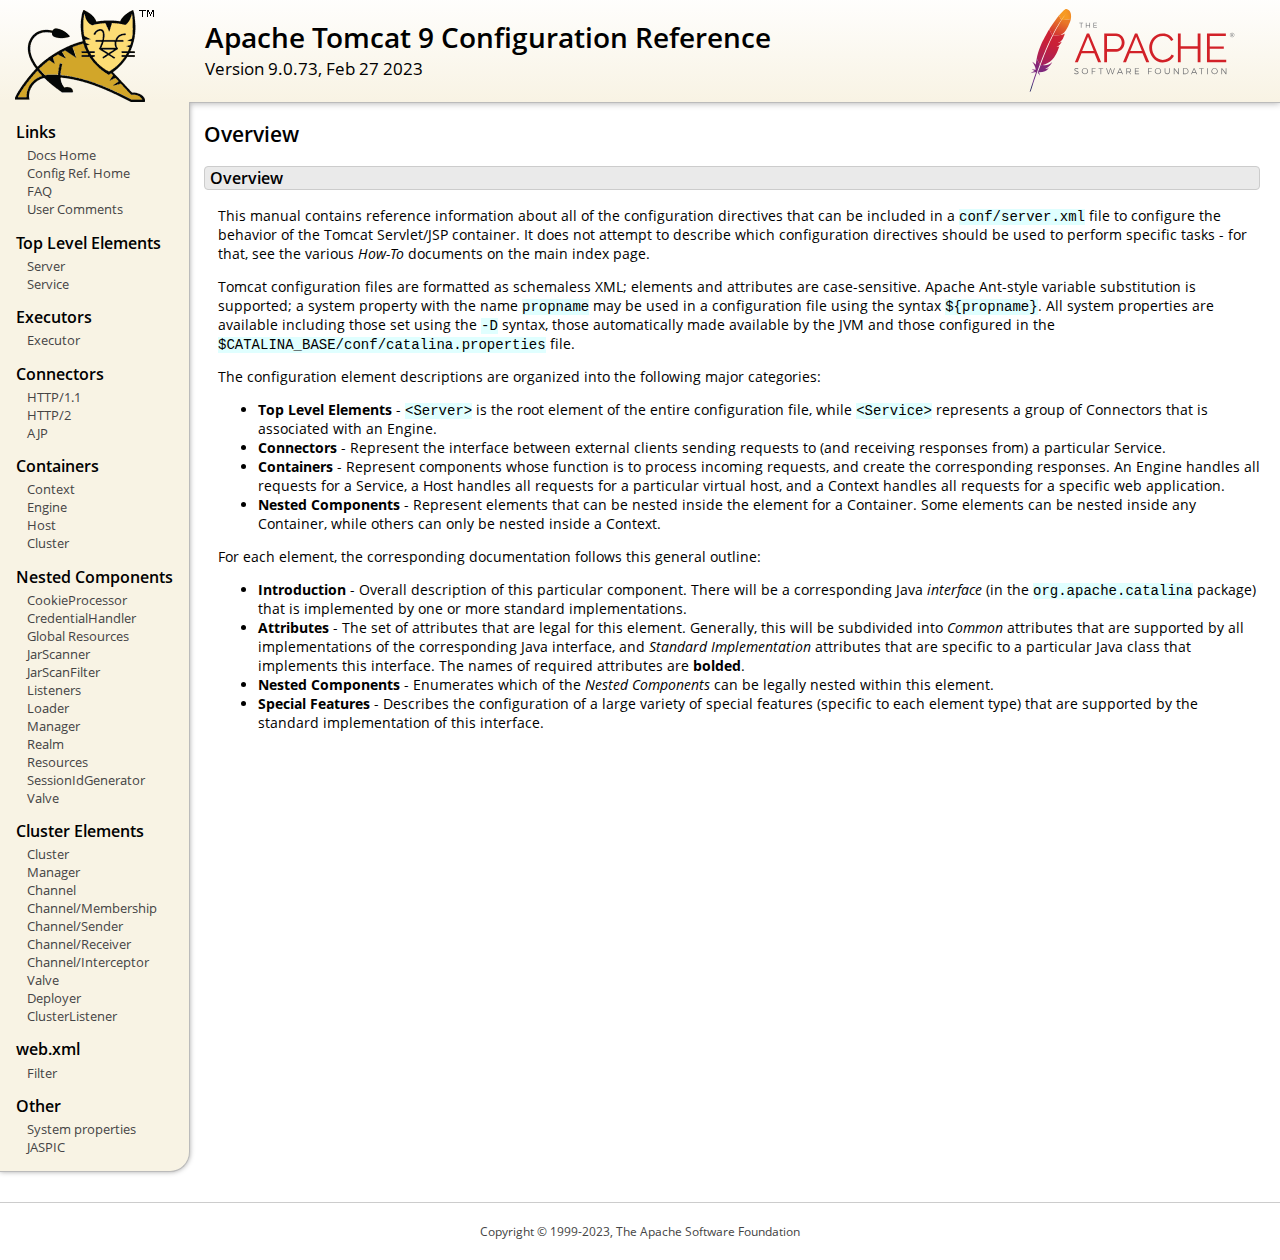
<file: apache-tomcat-9.0.73-windows-x64/apache-tomcat-9.0.73/webapps/docs/config/index.html>
<!DOCTYPE html SYSTEM "about:legacy-compat">
<html lang="en"><head><META http-equiv="Content-Type" content="text/html; charset=UTF-8"><link href="../images/docs-stylesheet.css" rel="stylesheet" type="text/css"><title>Apache Tomcat 9 Configuration Reference (9.0.73) - Overview</title><meta name="author" content="Craig R. McClanahan"></head><body><div id="wrapper"><header><div id="header"><div><div><div class="logo noPrint"><a href="https://tomcat.apache.org/"><img alt="Tomcat Home" src="../images/tomcat.png"></a></div><div style="height: 1px;"></div><div class="asfLogo noPrint"><a href="https://www.apache.org/" target="_blank"><img src="../images/asf-logo.svg" alt="The Apache Software Foundation" style="width: 266px; height: 83px;"></a></div><h1>Apache Tomcat 9 Configuration Reference</h1><div class="versionInfo">
            Version 9.0.73,
            <time datetime="2023-02-27">Feb 27 2023</time></div><div style="height: 1px;"></div><div style="clear: left;"></div></div></div></div></header><div id="middle"><div><div id="mainLeft" class="noprint"><div><nav><div><h2>Links</h2><ul><li><a href="../index.html">Docs Home</a></li><li><a href="index.html">Config Ref. Home</a></li><li><a href="https://cwiki.apache.org/confluence/display/TOMCAT/FAQ">FAQ</a></li><li><a href="#comments_section">User Comments</a></li></ul></div><div><h2>Top Level Elements</h2><ul><li><a href="server.html">Server</a></li><li><a href="service.html">Service</a></li></ul></div><div><h2>Executors</h2><ul><li><a href="executor.html">Executor</a></li></ul></div><div><h2>Connectors</h2><ul><li><a href="http.html">HTTP/1.1</a></li><li><a href="http2.html">HTTP/2</a></li><li><a href="ajp.html">AJP</a></li></ul></div><div><h2>Containers</h2><ul><li><a href="context.html">Context</a></li><li><a href="engine.html">Engine</a></li><li><a href="host.html">Host</a></li><li><a href="cluster.html">Cluster</a></li></ul></div><div><h2>Nested Components</h2><ul><li><a href="cookie-processor.html">CookieProcessor</a></li><li><a href="credentialhandler.html">CredentialHandler</a></li><li><a href="globalresources.html">Global Resources</a></li><li><a href="jar-scanner.html">JarScanner</a></li><li><a href="jar-scan-filter.html">JarScanFilter</a></li><li><a href="listeners.html">Listeners</a></li><li><a href="loader.html">Loader</a></li><li><a href="manager.html">Manager</a></li><li><a href="realm.html">Realm</a></li><li><a href="resources.html">Resources</a></li><li><a href="sessionidgenerator.html">SessionIdGenerator</a></li><li><a href="valve.html">Valve</a></li></ul></div><div><h2>Cluster Elements</h2><ul><li><a href="cluster.html">Cluster</a></li><li><a href="cluster-manager.html">Manager</a></li><li><a href="cluster-channel.html">Channel</a></li><li><a href="cluster-membership.html">Channel/Membership</a></li><li><a href="cluster-sender.html">Channel/Sender</a></li><li><a href="cluster-receiver.html">Channel/Receiver</a></li><li><a href="cluster-interceptor.html">Channel/Interceptor</a></li><li><a href="cluster-valve.html">Valve</a></li><li><a href="cluster-deployer.html">Deployer</a></li><li><a href="cluster-listener.html">ClusterListener</a></li></ul></div><div><h2>web.xml</h2><ul><li><a href="filter.html">Filter</a></li></ul></div><div><h2>Other</h2><ul><li><a href="systemprops.html">System properties</a></li><li><a href="jaspic.html">JASPIC</a></li></ul></div></nav></div></div><div id="mainRight"><div id="content"><h2>Overview</h2><h3 id="Overview">Overview</h3><div class="text">

<p>This manual contains reference information about all of the configuration
directives that can be included in a <code>conf/server.xml</code> file to
configure the behavior of the Tomcat Servlet/JSP container.  It does not
attempt to describe which configuration directives should be used to perform
specific tasks - for that, see the various <em>How-To</em> documents on the
main index page.</p>

<p>Tomcat configuration files are formatted as schemaless XML; elements and
attributes are case-sensitive. Apache Ant-style variable substitution
is supported; a system property with the name <code>propname</code> may be
used in a configuration file using the syntax <code>${propname}</code>. All
system properties are available including those set using the <code>-D</code>
syntax, those automatically made available by the JVM and those configured in
the <code>$CATALINA_BASE/conf/catalina.properties</code> file.
</p>

<p>The configuration element descriptions are organized into the following
major categories:</p>
<ul>
<li><strong>Top Level Elements</strong> - <code>&lt;Server&gt;</code> is the
    root element of the entire configuration file, while
    <code>&lt;Service&gt;</code> represents a group of Connectors that is
    associated with an Engine.</li>
<li><strong>Connectors</strong> - Represent the interface between external
    clients sending requests to (and receiving responses from) a particular
    Service.</li>
<li><strong>Containers</strong> - Represent components whose function is to
    process incoming requests, and create the corresponding responses.
    An Engine handles all requests for a Service, a Host handles all requests
    for a particular virtual host, and a Context handles all requests for a
    specific web application.</li>
<li><strong>Nested Components</strong> - Represent elements that can be
    nested inside the element for a Container.  Some elements can be nested
    inside any Container, while others can only be nested inside a
    Context.</li>
</ul>

<p>For each element, the corresponding documentation follows this general
outline:</p>
<ul>
<li><strong>Introduction</strong> - Overall description of this particular
    component.  There will be a corresponding Java <em>interface</em> (in
    the <code>org.apache.catalina</code> package) that is implemented by one
    or more standard implementations.</li>
<li><strong>Attributes</strong> - The set of attributes that are legal for
    this element.  Generally, this will be subdivided into <em>Common</em>
    attributes that are supported by all implementations of the corresponding
    Java interface, and <em>Standard Implementation</em> attributes that are
    specific to a particular Java class that implements this interface.
    The names of required attributes are <strong>bolded</strong>.</li>
<li><strong>Nested Components</strong> - Enumerates which of the <em>Nested
    Components</em> can be legally nested within this element.</li>
<li><strong>Special Features</strong> - Describes the configuration of a large
    variety of special features (specific to each element type) that are
    supported by the standard implementation of this interface.</li>
</ul>

</div></div></div></div></div><footer><div id="footer">
    Copyright &copy; 1999-2023, The Apache Software Foundation
    </div></footer></div></body></html>
</file>
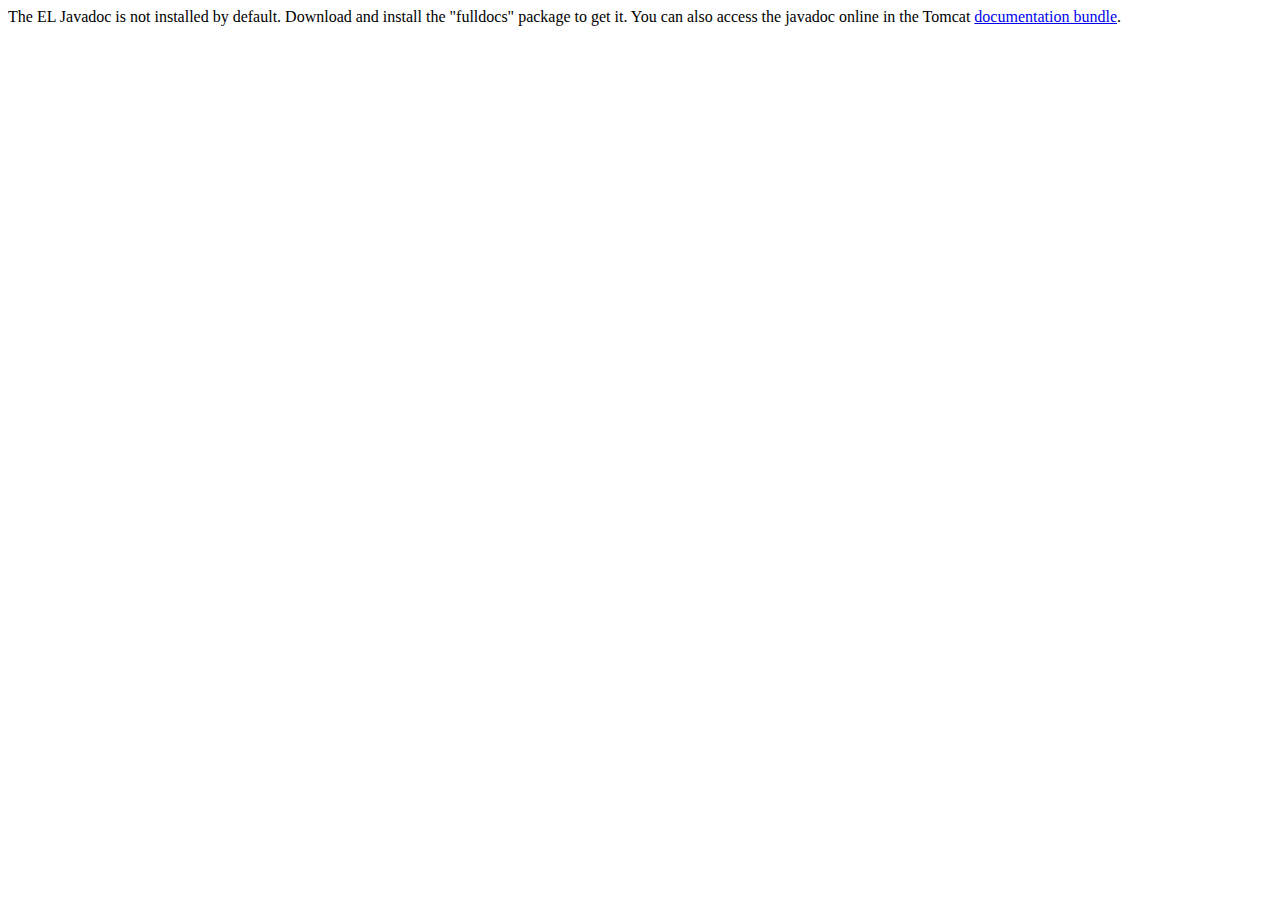
<file: apache-tomcat-9.0.73-windows-x64/apache-tomcat-9.0.73/webapps/docs/elapi/index.html>
<!--
  Licensed to the Apache Software Foundation (ASF) under one or more
  contributor license agreements.  See the NOTICE file distributed with
  this work for additional information regarding copyright ownership.
  The ASF licenses this file to You under the Apache License, Version 2.0
  (the "License"); you may not use this file except in compliance with
  the License.  You may obtain a copy of the License at

      http://www.apache.org/licenses/LICENSE-2.0

  Unless required by applicable law or agreed to in writing, software
  distributed under the License is distributed on an "AS IS" BASIS,
  WITHOUT WARRANTIES OR CONDITIONS OF ANY KIND, either express or implied.
  See the License for the specific language governing permissions and
  limitations under the License.
-->
<!DOCTYPE html>
<html>
    <head>
    <meta charset="UTF-8" />
    <title>API docs</title>
</head>

<body>

The EL Javadoc is not installed by default. Download and install
the "fulldocs" package to get it.

You can also access the javadoc online in the Tomcat
<a href="https://tomcat.apache.org/tomcat-9.0-doc/">
documentation bundle</a>.

</body>
</html>
</file>
<file: lesson_6/CSS_HTML/css/style.css>
h1 {
    color: red;
    font-style: italic;
    font-family: "Times New Roman",serif;
    font-size: 40px;
}

p {
    color: pink;
    font-family: Arial, serif;
    font-size: 20px;
}
</file>
<file: apache-tomcat-9.0.73-windows-x64/apache-tomcat-9.0.73/webapps/docs/images/docs-stylesheet.css>
@charset "utf-8";
/*
  Licensed to the Apache Software Foundation (ASF) under one or more
  contributor license agreements.  See the NOTICE file distributed with
  this work for additional information regarding copyright ownership.
  The ASF licenses this file to You under the Apache License, Version 2.0
  (the "License"); you may not use this file except in compliance with
  the License.  You may obtain a copy of the License at

      http://www.apache.org/licenses/LICENSE-2.0

  Unless required by applicable law or agreed to in writing, software
  distributed under the License is distributed on an "AS IS" BASIS,
  WITHOUT WARRANTIES OR CONDITIONS OF ANY KIND, either express or implied.
  See the License for the specific language governing permissions and
  limitations under the License.
*/

/* Fonts */
@import url("fonts/fonts.css");

/* General style */

h1, h2, h3, h4, h5, h6, th {
  font-weight: 600;
}

body {
  margin: 0;
}

body, input {
  font-family: 'Open Sans', sans-serif;
  font-size: 10.5pt;
}

code, pre {
  font-family: Consolas, monospace;
}

img {
  border: 0;
}

table {
  border-collapse: collapse;
  text-align: left;
}
table *:not(table) {
  /* Prevent border-collapsing for table child elements like <div> */
  border-collapse: separate;
}

th {
  text-align: left;
}

main {
  /* Remove this once all IEs support <main> element */
  display: block;
}


/* Layout */

#wrapper {
  min-width: 400px;
}

#header {
  border-bottom: 1px solid #bbb;
}

@media not print {
    #header {
        box-shadow: 0 0 7px #aaa;
    }
}

#header > div {
  padding-left: 15px;
  padding-right: 15px;

  /* Work-around for old browsers: */
  background-color: #F8F3E4;
  background: linear-gradient(to bottom, #ffffff -10%, #F8F3E4 100%);
  position: relative;
}

#header .logo {
  float: left;
  padding-top: 10px;
  min-width: 190px;
}

#header .logo  img{
  /* To avoid that the Font Descender being added to the parent div's height */
  vertical-align: middle;
}

#header .asfLogo {
  float: right;
  position: relative;
  top: 8px;
}

#header h1 {
  margin-top: 0.6em;
  margin-bottom: 0;
}

#header .versionInfo {
  font-size: 13pt;
  margin-bottom: 1em;
}

#middle {
  display: table;
  table-layout: fixed;
  margin: 0;
  width: 100%;
}
#middle > div { display: table-row; }
#middle > div > div { display: table-cell; vertical-align: top; }



#mainLeft {
  width: 190px;
}

#mainLeft > div {
  margin-top: -1px; /* to overwrite border of element above */
  padding-left: 16px;
  padding-right: 14px;
  padding-top: 6px;
  padding-bottom: 15px;
  background-color: #F8F3E4;
  border-right: 1px solid #bbb;
  border-bottom: 1px solid #bbb;
  font-size: 10pt;
  border-bottom-right-radius: 20px;
  box-shadow: 0 0 5px #aaa;
}

#mainLeft h2 {
  margin-bottom: 0.2em;
  font-size: 1.2em;
}

#mainLeft ul {
  padding: 0;
  margin: 0;
  list-style-type: none;
}

#mainLeft ul a {
  text-indent: -0.6em;
  padding-left: 1.4em;
  display: block;
  text-decoration: none;
  color: #444;
}
#mainLeft ul a:hover {
  color: #000;
  background-color: #D1c9b9;
}

#mainRight {
  padding-left: 14px;
  padding-right: 20px;

}

#footer {
  margin-top: 30px;
  padding-top: 20px;
  padding-bottom: 20px;
  padding-left: 20px;
  padding-right: 20px;
  border-top: 1px solid #ccc;
  color: #444;
  text-align: center;
  /* font-style: italic; */
  font-size: 9pt;
}


/* Content */

#content div.text {
  padding-left: 1em;
  padding-left: 1em;
}

#content h3, #content h4, #content h5, #content h6 {
  padding-left: 5px;
  padding-right: 5px;
  background-color: #eaeaea;
}

@media not print {
    #content h3, #content h4, #content h5, #content h6 {
        border: 1px solid #ccc;
        border-radius: 4px;
    }
}

#content h4, #content h5, #content h6 {
  background-color: #f6f6f6;
}

code {
  background-color: rgb(224,255,255);
}

div.codeBox pre code, code.attributeName, code.propertyName, code.noHighlight, .noHighlight code {
  background-color: transparent;
}
div.codeBox {
  overflow: auto;
  margin: 1em 0;
}
div.codeBox pre {
  margin: 0;
  padding: 4px;
  border: 1px solid #999;
  border-radius: 5px;
  background-color: #eff8ff;
  display: table; /* To prevent <pre>s from taking the complete available width. */
  /*
  When it is officially supported, use the following CSS instead of display: table
  to prevent big <pre>s from exceeding the browser window:
  max-width: available;
  width: min-content;
  */
}

div.codeBox pre.wrap {
  white-space: pre-wrap;
}


table.defaultTable tr, table.detail-table tr {
    border: 1px solid #CCC;
}

table.defaultTable tr:nth-child(even), table.detail-table tr:nth-child(even) {
    background-color: #FAFBFF;
}

table.defaultTable tr:nth-child(odd), table.detail-table tr:nth-child(odd) {
    background-color: #EEEFFF;
}

table.defaultTable th, table.detail-table th {
  background-color: #88b;
  color: #fff;
}

table.defaultTable th, table.defaultTable td, table.detail-table th, table.detail-table td {
  padding: 5px 8px;
}


p.notice {
  border: 1px solid rgb(255, 0, 0);
  background-color: rgb(238, 238, 238);
  color: rgb(0, 51, 102);
  padding: 0.5em;
  margin: 1em 2em 1em 1em;
}


/* Changelog-Styles */

ul.changelog {
  padding-left: 1em;
  list-style-type: none;
}

ul.changelog  li{
  padding-top: 5px;
  padding-bottom: 5px;
}

ul.changelog img {
  vertical-align: middle
}


/* Printer-only Styles */
@media print {
    .noPrint { display: none; }
    #middle > div > div#mainLeft { display: none; }
    a { color: inherit; text-decoration: none; }
}

/* Fix for Comments section which contains a <h4> */
#comments_thread h1, #comments_thread h2, #comments_thread h3, #comments_thread h4, #comments_thread h5, #comments_thread h6 {
    border: none;
    background-color: transparent;
}
</file>
